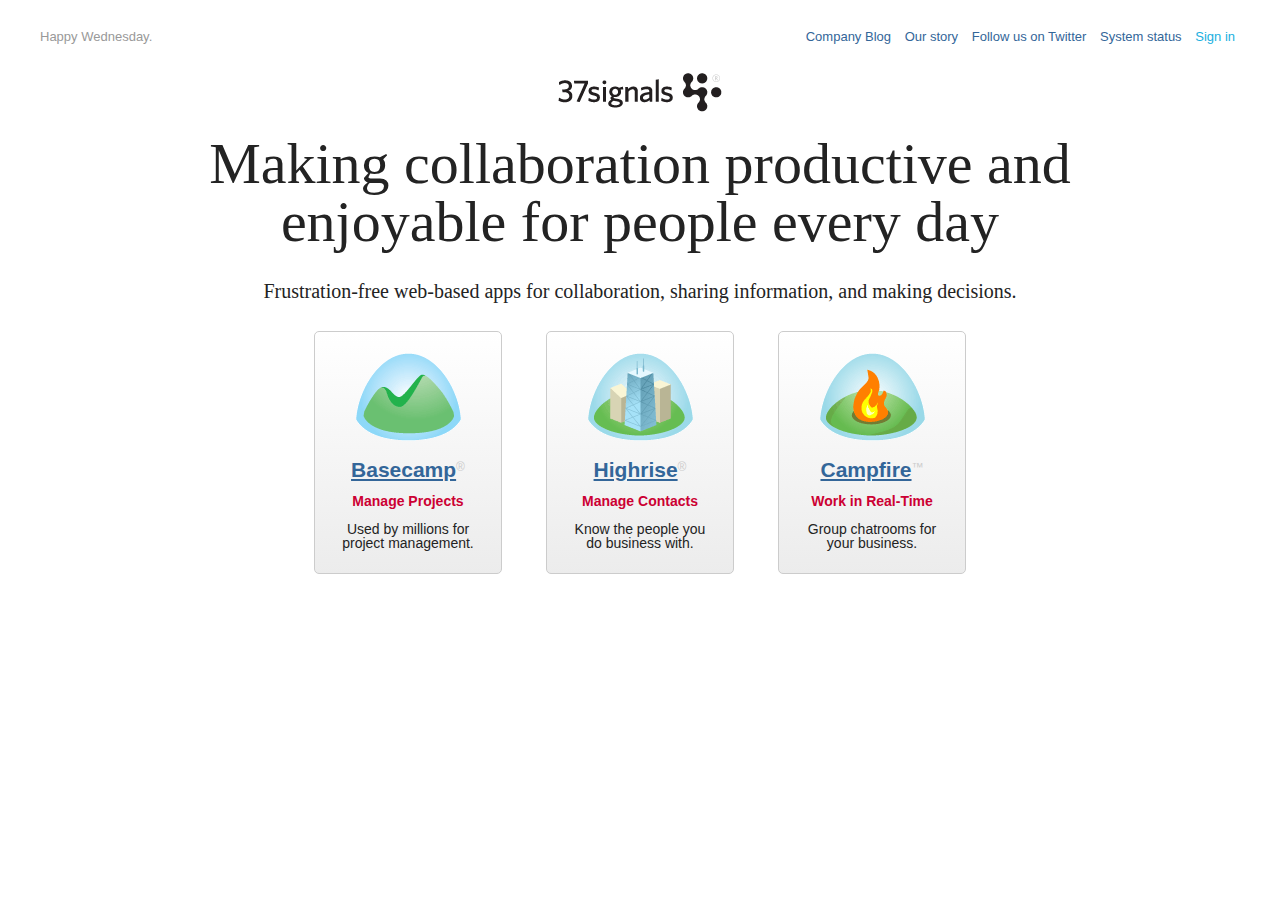
<file: index.html>
<!DOCTYPE html>
<html>

<head>
	<meta charset="utf-8"/>
	<title>37signals: Web-based collaboration apps for small businesses</title>
	<link href="main.css" rel="stylesheet" type="text/css"/>
    <script type="text/javascript" src="jquery-1.10.2.js"></script>
    <script type="text/javascript" src="application.js"></script>
   	
</head>

<body>
	<div>
    	<div id="greeting">
        	Happy Wednesday.
        </div>
		<nav>
    		<ul>
        		<li><a href="#" class="navtext">Company Blog</a></li>
           		<li><a href="#" class="navtext">Our story</a></li>
           		<li><a href="#" class="navtext">Follow us on Twitter</a></li>
            	<li><a href="#" class="navtext">System status</a></li>
            	<li><a href="#" id="signin">Sign in</a></li>
        	</ul>
    	</nav>
        <div id="logo">
        	<img src="images/logo-37s-large.png" alt="logo"/>
        </div>
        <div class="headingtxt">
        	<h1 class="headingbig">Making collaboration productive and enjoyable for people every day</h1>
            <h5 class="headingsmall">Frustration-free web-based apps for collaboration, sharing information, and making decisions.</h5>
        </div>
        <div class="headingtxt_base">
        	<h1 class="headingbig"><span>Basecamp</span> is the project management tool you wish you had on your last project.</h1> 
        	<p>Are you still managing projects with email? Are you still using Excel for your to-do lists? It’s time to upgrade to Basecamp. Manage projects and collaborate with your team and clients the modern way.</p>
        </div>
        <div class="headingtxt_high">
        	<h1 class="headingbig"><span>Highrise</span> remembers the important things about people you'd normally forget.</h1>
        	<p>Keep a permanent record of people you do business with. Know who you talked to, when you talked to them, what was said, and when to follow up next. Over 20,000,000 contacts are tracked using Highrise.</p>
        </div>
        <div class="headingtxt_camp">
        	<h1 class="headingbig">From near or far, <span>Campfire</span> helps teams work together over the web in real time.</h1>
        	<p>Share ideas, discussions, concepts, images, code samples, videos, mockups, and documents in a real-time private chat room. It’s game changing. We couldn’t run our own business without Campfire.</p>
        </div>
        <div>
        	
            <div id="base" class="basehighcamp">
            	<a href="#">
            	<img src="images/logo-bc.png" alt="base"/>
                <h2 class="bhc">
                	<span class="bhc_head">Basecamp</span><sup>®</sup>
                </h2>
                <h4 class="bhc_subhead">Manage Projects</h4>
                <h5 class="bhc_text">Used by millions for project management.</h5>
                </a>
                <div class="arrow_left">
                	<img class="arrow_left_on" src="images/arrow-left.png" alt="left-arrow"/>
                </div>
            </div>
            <div id="high" class="basehighcamp">
            	<a href="#">
            	<img src="images/logo-hr.png" alt="high"/>
                <h2 class="bhc">
               	 <span class="bhc_head">Highrise</span><sup>®</sup>
                </h2>
                <h4 class="bhc_subhead">Manage Contacts</h4>
                <h6 class="bhc_text">Know the people you do business with.</h6>
                </a>
                <div class="arrow_mid">
                	<img class="arrow_mid_on" src="images/arrow-left.png" alt="mid-arrow"/>
                </div>
            </div>
            <div id="camp" class="basehighcamp">
            	<a href="#">
                <img src="images/logo-cf.png" alt="camp"/>
                <h2 class="bhc">
                	<span class="bhc_head">Campfire</span><sup>™</sup>
                </h2>
                <h4 class="bhc_subhead">Work in Real-Time</h4>
                <h6 class="bhc_text">Group chatrooms for your business.</h6>
                </a>
                <div class="arrow_right">
                	<img class="arrow_right_on" src="images/arrow-right.png" alt="arrow-right"/>
                </div>
            </div>
        </div>
    </div>
</body>
</html>
</file>
<file: main.css>
@charset "UTF-8";
/* CSS Document */

/* http://meyerweb.com/eric/tools/css/reset/ 
   v2.0 | 20110126
   License: none (public domain)
*/

html, body, div, span, applet, object, iframe,
h1, h2, h3, h4, h5, h6, p, blockquote, pre,
a, abbr, acronym, address, big, cite, code,
del, dfn, em, img, ins, kbd, q, s, samp,
small, strike, strong, sub, sup, tt, var,
b, u, i, center,
dl, dt, dd, ol, ul, li,
fieldset, form, label, legend,
table, caption, tbody, tfoot, thead, tr, th, td,
article, aside, canvas, details, embed, 
figure, figcaption, footer, header, hgroup, 
menu, nav, output, ruby, section, summary,
time, mark, audio, video {
	margin: 0;
	padding: 0;
	border: 0;
	font-size: 100%;
	font: inherit;
	vertical-align: baseline;
}
/* HTML5 display-role reset for older browsers */
article, aside, details, figcaption, figure, 
footer, header, hgroup, menu, nav, section {
	display: block;
}
body {
	line-height: 1;
}
ol, ul {
	list-style: none;
}
blockquote, q {
	quotes: none;
}
blockquote:before, blockquote:after,
q:before, q:after {
	content: '';
	content: none;
}
table {
	border-collapse: collapse;
	border-spacing: 0;
}

/*below are my own changes*/

a{
	text-decoration:none;
}

div{
	text-align:center;
}

#greeting{
	font-family:Arial, Helvetica, sans-serif;
	font-size:13px;
	color:#999;
	margin:30px 40px;
	position:relative;
	float:left;
}
nav{
	position:relative;
	float:right;
	margin:30px 40px;
	font-family:Arial, Helvetica, sans-serif;
	font-size:13px;
}

li{
	display:inline;
}

.navtext{
	padding:5px;
	color:#369;
	text-decoration:none;
}


.navtext:hover{
	color:#18afe0;
	text-decoration:none;
}

#signin{
	padding:5px;
	color:#18afe0;
	text-decoration:none;
}

#signin:hover{
	color:#369;
	text-decoration:none;
}

#logo{
	clear:both;
	margin-top:50px;
}

div.headingtxt, div.headingtxt_base, div.headingtxt_high, div.headingtxt_camp{
	width:90%;
	margin-left:5%;
}

.headingtxt{
	font-family:Georgia, "Times New Roman", Times, serif;
	color:#232323;
	font-style:normal;
	font-weight:500;
	text-align:center;
}

.headingbig{
	font-size:58px;
	text-align:center;
	margin:20px 60px;
}

.headingsmall{
	font-size:20px;
	padding:10px;
}

.basehighcamp img{
	padding:8px;
}

.basehighcamp{
	position:relative;
	display:inline-block;
	width:160px;
	height:215px;
	margin:20px;
	border:1px #CCCCCC solid;
	border-radius:5px;
	padding:13px;
	background: linear-gradient(#FFF, #ECECEC);
}


.bhc{
	font-family:"Lucida Sans Unicode", "Lucida Grande", sans-serif;
	padding:7px;
}

sup{
	font-size:12px;
	vertical-align:super;
	color:#CCC;
	display:inline;
}

.bhc_head{
	font-size:21px;
	color:#369;
	text-decoration:underline;
	font-weight:bold;
}

.bhc_subhead{
	color:#C03;
	font-family:"Lucida Sans Unicode", "Lucida Grande", sans-serif;
	font-size:14px;
	font-weight:bold;
	padding:7px;
}

.bhc_text{
	color:#232323;
	font-family:"Lucida Sans Unicode", "Lucida Grande", sans-serif;
	font-size:14px;
	padding:7px;
}

span{
	text-decoration:underline;
	color:#369;
}

/*jQuery effects*/

.headingtxt_base, .headingtxt_high, .headingtxt_camp{
	display:none;
}

div.headingtxt_base h1, div.headingtxt_high h1, div.headingtxt_camp h1{
	font-size:58px;
	text-align:center;
	margin:20px;
}

div.headingtxt_base p, div.headingtxt_high p, div.headingtxt_camp p{
	font-size:20px;
	width:85%;
	margin-left:8%;
}

div.arrow_left, div.arrow_mid, div.arrow_right{
	visibility:hidden;
}

img.arrow_left_on, img.arrow_mid_on{
	display:block;
	position:absolute;
	left:150px;
	top:2px;
}

img.arrow_right_on{
	display:block;
	position:absolute;
	left:-30px;
	top:2px;
}
</file>
